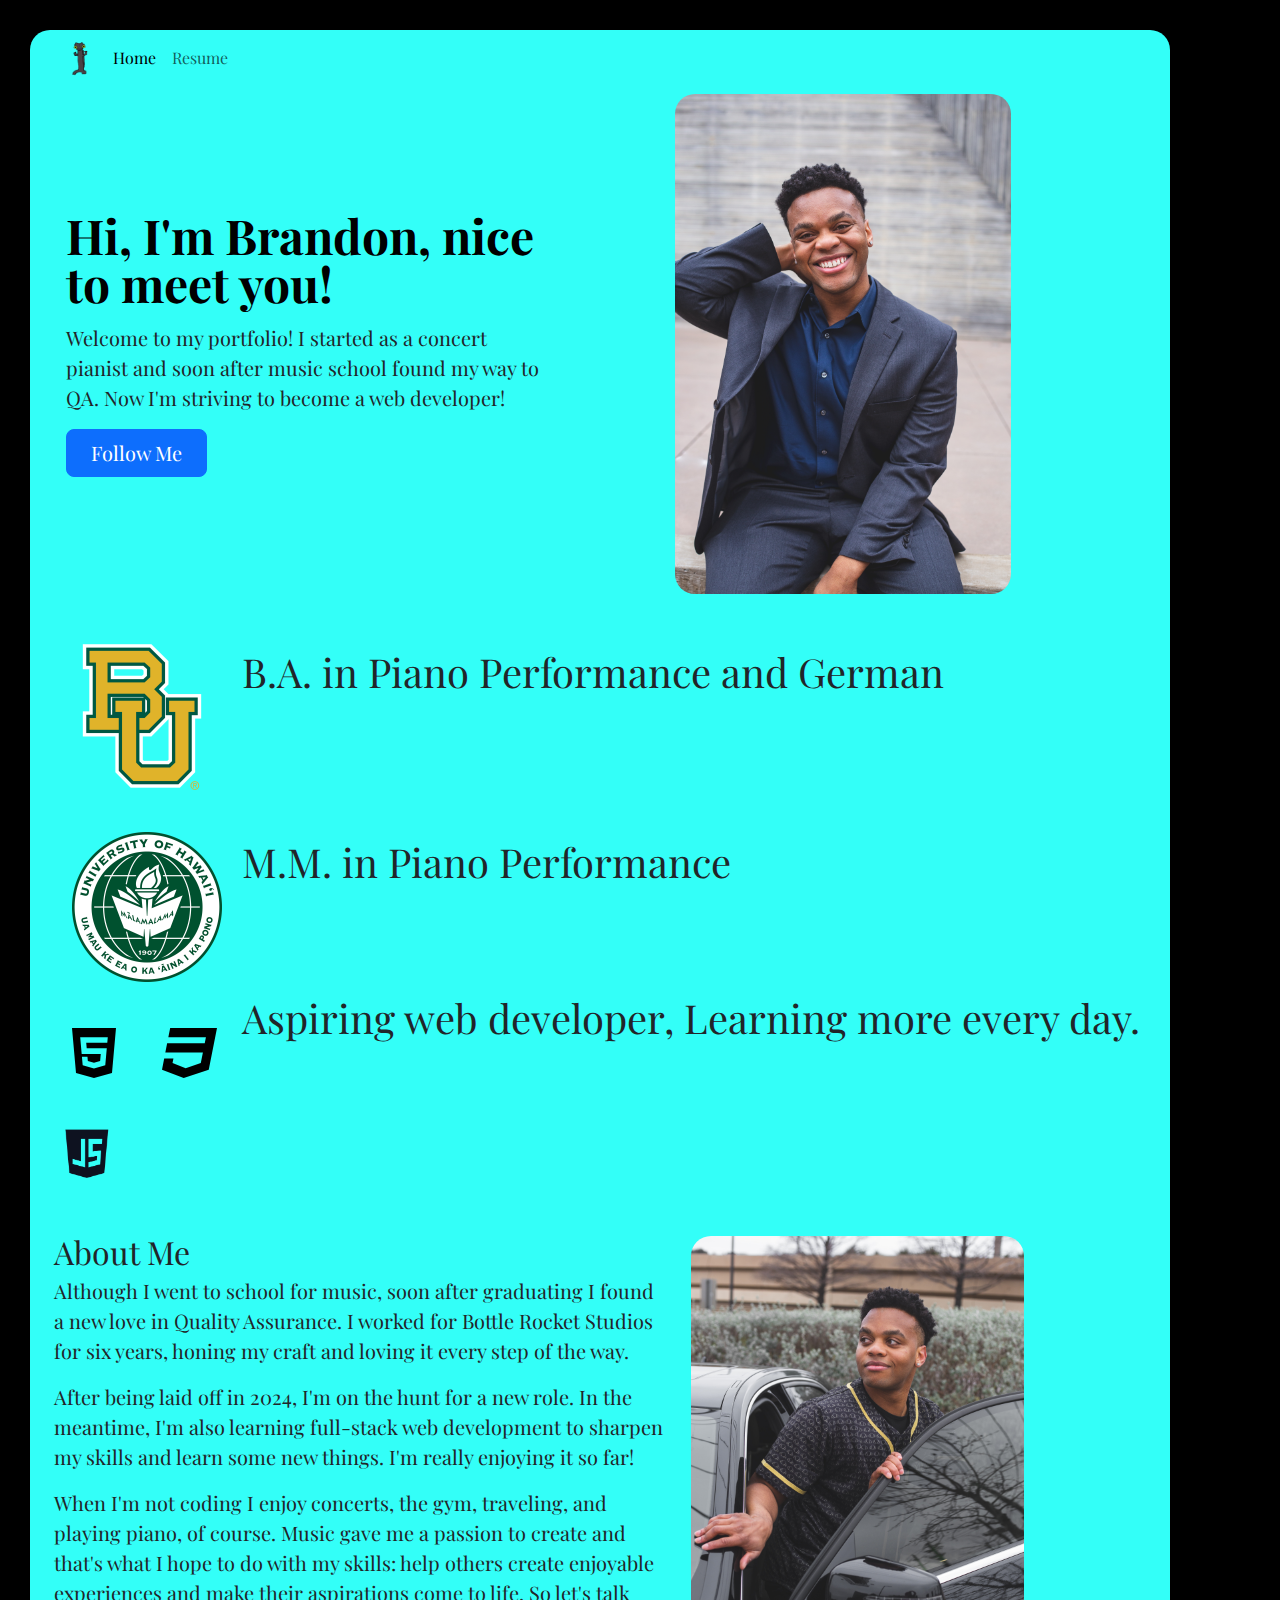
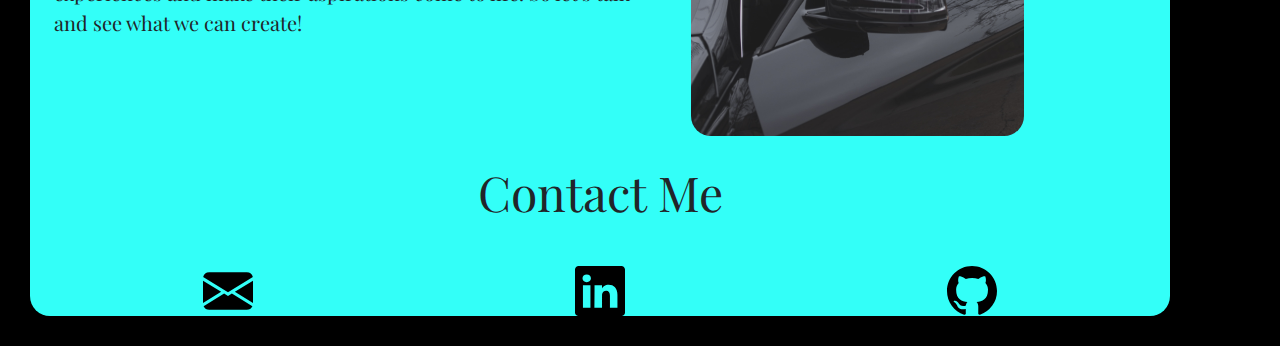
<file: index.html>
<!DOCTYPE html>
<html lang="en">
    <head>
        <meta charset="UTF-8">
        <title>Capstone 2</title>
        <link rel="preconnect" href="https://fonts.googleapis.com">
        <link rel="preconnect" href="https://fonts.gstatic.com" crossorigin>
        <link href="https://fonts.googleapis.com/css2?family=Playfair+Display:ital,wght@0,400..900;1,400..900&display=swap" rel="stylesheet">
        <link href="https://cdn.jsdelivr.net/npm/bootstrap@5.3.3/dist/css/bootstrap.min.css" rel="stylesheet" integrity="sha384-QWTKZyjpPEjISv5WaRU9OFeRpok6YctnYmDr5pNlyT2bRjXh0JMhjY6hW+ALEwIH" crossorigin="anonymous">
        <link rel="stylesheet" href="./style.css"/>
    </head>
       
    <body>
        <!--navbar-->
        <div class="content-body container">
            <nav class="navbar navbar-expand-lg">
                <div class="container-fluid">
                  <img class="nav-image" src="./Assets/toothless-dancing-toothless.gif" alt="dancing-toothless">
                  <button class="navbar-toggler" type="button" data-bs-toggle="collapse" data-bs-target="#navbarSupportedContent" aria-controls="navbarSupportedContent" aria-expanded="false" aria-label="Toggle navigation">
                    <span class="navbar-toggler-icon"></span>
                  </button>
                  <div class="collapse navbar-collapse" id="navbarSupportedContent">
                    <ul class="navbar-nav me-auto mb-2 mb-lg-0">
                      <li class="nav-item">
                        <a class="nav-link active" aria-current="page" href="#">Home</a>
                      </li>
                      <li class="nav-item">
                        <a class="nav-link" href="./Resume.html">Resume</a>
                      </li>
                    </ul>
                  </div>
                </div>
            </nav>

            <!--title-->
            <div class="row flex-lg-row-reverse align-items-center g-5 pt-2 pb-5 container">
                <div class="col-10 col-sm-8 col-lg-6">
                  <img src="./Assets/BrandonFinals-29.jpg" class="profile d-block mx-lg-auto img-fluid" alt="Brandon" loading="lazy">
                </div>
                <div class="col-lg-6">
                  <h1 class="display-5 fw-bold text-body-emphasis lh-1 mb-3">Hi, I'm Brandon, nice to meet you!</h1>
                  <p class="lead">Welcome to my portfolio! I started as a concert pianist and soon after music school found my way to QA. Now I'm striving to become a web developer!</p>
                  <div class="d-grid gap-2 d-md-flex justify-content-md-start">
                    <a href="https://www.instagram.com/thebrandonkham/"><button type="button" class="btn btn-primary btn-lg px-4 me-md-2" fdprocessedid="apm8g">Follow Me</button></a>
                  </div>
                </div>
            </div>

            <!--resume-->
            <section id="resume">
                <div class="resume-container">
                    <div list-container>
                        <div class="r-item education1">
                            <img src="./Assets/baylor.png" alt="baylor-university-logo" class="r-logo baylor">
                            <div class="r-text body-text">B.A. in Piano Performance and German</div>
                        </div>
                        <div class="r-item education2">
                            <img src="./Assets/Manoa-Logo.png" alt="UH-Manoa-logo" class="r-logo UHManoa">
                            <div class="r-text body-text">M.M. in Piano Performance</div>
                        </div>
                        <div class="r-item webdev">
                            <div class="icons-container">
                                <img src="./Assets/html5-balck-icon.svg" alt="html icon" class="r-logo html">
                                <img src="./Assets/css3-icon.svg" alt="css icon" class="r-logo css">
                                <img src="./Assets/javascript-icon-png-13.jpg" alt="javascript icon" class="r-logo javascript">
                            </div>
                            <div class="r-text body-text">Aspiring web developer, Learning more every day.</div>
                        </div>
                    </div>
                </div>
            </section>

            <!--Projects-->

            <!--About Me-->
            <section id="aboutme">
                <div class="row featurette mt-5 container">
                    <div class="col-md-7">
                      <h2 class="featurette-heading fw-normal lh-1">About Me</h2>
                      <p class="lead"> Although I went to school for music, soon after graduating I found a new love in Quality Assurance. I worked for Bottle Rocket Studios for six years, honing my craft and loving it every step of the way.</p>
                      <p class="lead">After being laid off in 2024, I'm on the hunt for a new role. In the meantime, I'm also learning full-stack web development to sharpen my skills and learn some new things. I'm really enjoying it so far!</p>
                      <p class="lead">When I'm not coding I enjoy concerts, the gym, traveling, and playing piano, of course. Music gave me a passion to create and that's what I hope to do with my skills: help others create enjoyable experiences and make their aspirations come to life. So let's talk and see what we can create!</p>
                    </div>
                    <div class="col-md-5">
                        <img class="profile" src="./Assets/BrandonFinals-100.jpg" alt="Brandon Hamilton">
                    </div>
                </div>
            </section>

            <!--Contact me-->
            <section id="contactme">
                <div class="contact-container">
                    <div class="contact">Contact Me</div>
                    <div class="con mail">
                        <a  href="mailto:bham2015@gmail.com">
                            <img class="con-icon" src="./Assets/envelope-fill.svg" alt="email">
                        </a>
                    </div>
                    <div class="con linkedin">
                        <a href="https://www.linkedin.com/in/brandon-k-hamilton-a49238100/">
                            <img class="con-icon" src="./Assets/linkedin.svg" alt="linkedin">
                        </a>
                    </div>
                    <div class="con github">
                        <a href="https://github.com/CodenamePianist">
                            <img class="con-icon" src="./Assets/github.svg" alt="">
                        </a>
                    </div>
                </div>
            </section>
        </div>
        <script src="https://cdn.jsdelivr.net/npm/bootstrap@5.3.3/dist/js/bootstrap.bundle.min.js" integrity="sha384-YvpcrYf0tY3lHB60NNkmXc5s9fDVZLESaAA55NDzOxhy9GkcIdslK1eN7N6jIeHz" crossorigin="anonymous"></script>
    </body>
</html>
</file>
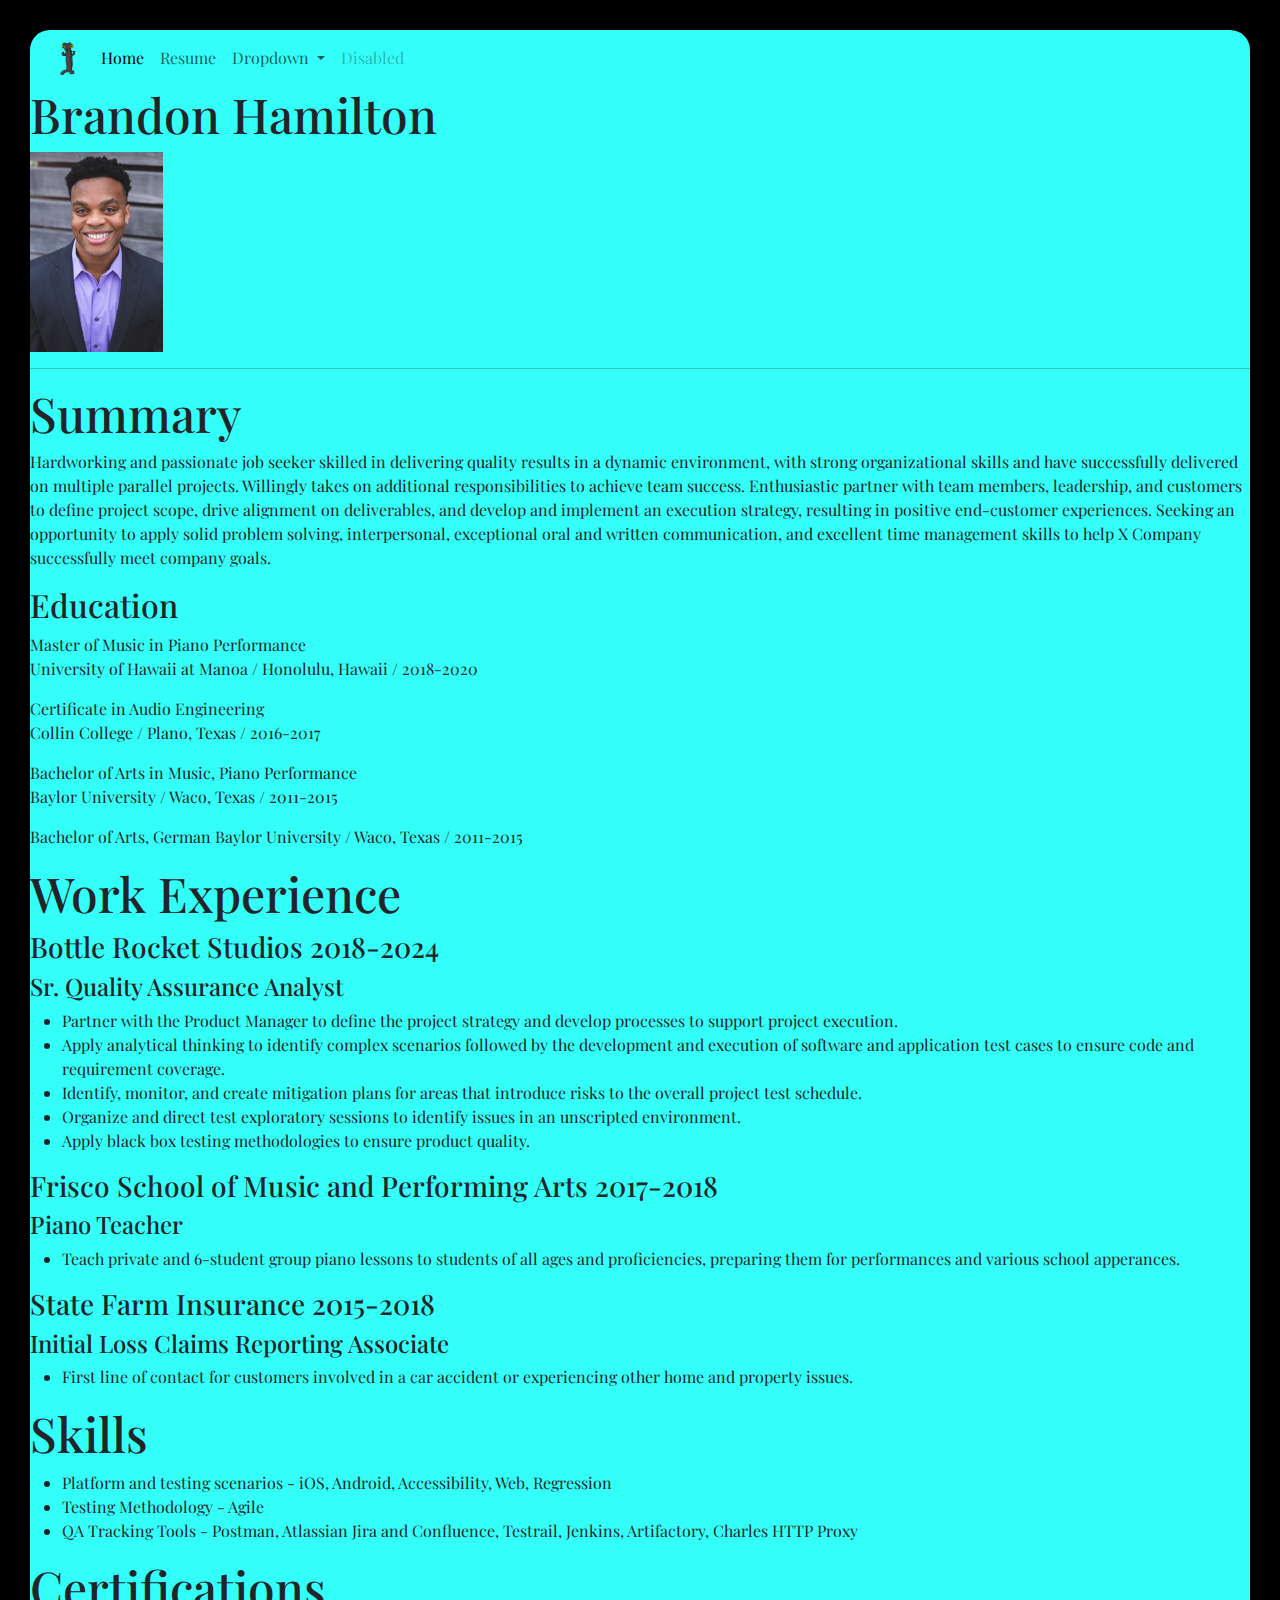
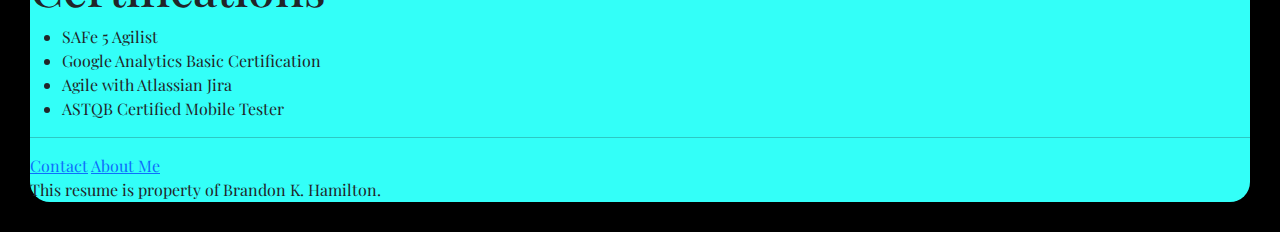
<file: Resume.html>
<!DOCTYPE html>
<html lang="en">
    <head>
        <meta charset="UTF-8">
        <title>My Resume</title>
        <link rel="preconnect" href="https://fonts.googleapis.com">
        <link rel="preconnect" href="https://fonts.gstatic.com" crossorigin>
        <link href="https://fonts.googleapis.com/css2?family=Playfair+Display:ital,wght@0,400..900;1,400..900&display=swap" rel="stylesheet">
        <link href="https://cdn.jsdelivr.net/npm/bootstrap@5.3.3/dist/css/bootstrap.min.css" rel="stylesheet" integrity="sha384-QWTKZyjpPEjISv5WaRU9OFeRpok6YctnYmDr5pNlyT2bRjXh0JMhjY6hW+ALEwIH" crossorigin="anonymous">
        <link rel="stylesheet" href="./style.css"/>
    </head>
    
    <body> 
        <div class="content-body">
            <nav class="navbar navbar-expand-lg">
                <div class="container-fluid">
                  <img class="nav-image" src="./Assets/toothless-dancing-toothless.gif" alt="dancing-toothless">
                  <button class="navbar-toggler" type="button" data-bs-toggle="collapse" data-bs-target="#navbarSupportedContent" aria-controls="navbarSupportedContent" aria-expanded="false" aria-label="Toggle navigation">
                    <span class="navbar-toggler-icon"></span>
                  </button>
                  <div class="collapse navbar-collapse" id="navbarSupportedContent">
                    <ul class="navbar-nav me-auto mb-2 mb-lg-0">
                      <li class="nav-item">
                        <a class="nav-link active" aria-current="page" href="./index.html">Home</a>
                      </li>
                      <li class="nav-item">
                        <a class="nav-link" href="./Resume.html">Resume</a>
                      </li>
                      <li class="nav-item dropdown">
                        <a class="nav-link dropdown-toggle" href="#" role="button" data-bs-toggle="dropdown" aria-expanded="false">
                          Dropdown
                        </a>
                        <ul class="dropdown-menu">
                          <li><a class="dropdown-item" href="#">Action</a></li>
                          <li><a class="dropdown-item" href="#">Another action</a></li>
                          <li><hr class="dropdown-divider"></li>
                          <li><a class="dropdown-item" href="#">Something else here</a></li>
                        </ul>
                      </li>
                      <li class="nav-item">
                        <a class="nav-link disabled" aria-disabled="true">Disabled</a>
                      </li>
                    </ul>
                  </div>
                </div>
            </nav>

            <h1 class="resume-heading">Brandon Hamilton</h1>
            <img src="./Assets/BrandonFinals-76.jpg" height="200" alt="Brandon Hamilton">

            <hr />
            <h2 class="resume-heading">Summary</h2>
            <p>Hardworking and passionate job seeker skilled in delivering quality results in a dynamic environment, with strong organizational skills and have successfully delivered on multiple parallel projects.  Willingly takes on additional responsibilities to achieve team success. Enthusiastic partner with team members, leadership, and customers to define project scope, drive alignment on deliverables, and develop and implement an execution strategy, resulting in positive end-customer experiences.  Seeking an opportunity to apply solid problem solving, interpersonal, exceptional oral and written communication, and excellent time management skills to help X Company successfully meet company goals.</p>
            <h2>Education</h2>
            <p>
                Master of Music in Piano Performance<br />
                University of Hawaii at Manoa / Honolulu, Hawaii / 2018-2020
            </p>
            <p>
                Certificate in Audio Engineering<br />
                Collin College / Plano, Texas / 2016-2017
            </p>
            <p>
                Bachelor of Arts in Music, Piano Performance<br />
                Baylor University / Waco, Texas / 2011-2015
            </p>
            <p>
                Bachelor of Arts, German
                Baylor University / Waco, Texas / 2011-2015
            </p>
            <h2 class="resume-heading">Work Experience</h2>
            <h3>Bottle Rocket Studios 2018-2024</h3>
            <h4>Sr. Quality Assurance Analyst</h4>
            <ul>
                <li>Partner with the Product Manager to define the project strategy and develop processes to support project execution.</li>
                <li>Apply analytical thinking to identify complex scenarios followed by the development and execution of software and application test cases to ensure code and requirement coverage.</li>
                <li>Identify, monitor, and create mitigation plans for areas that introduce risks to the overall project test schedule.</li>
                <li>Organize and direct test exploratory sessions to identify issues in an unscripted environment.</li>
                <li>Apply black box testing methodologies to ensure product quality.</li>
            </ul>
            <h3>Frisco School of Music and Performing Arts 2017-2018</h3>
            <h4>Piano Teacher</h4>
            <ul>
                <li>Teach private and 6-student group piano lessons to students of all ages and proficiencies, preparing them for performances and various school apperances.</li>
            </ul>
            <h3>State Farm Insurance 2015-2018</h3>
            <h4>Initial Loss Claims Reporting Associate</h4>
            <ul>
                <li>First line of contact for customers involved in a car accident or experiencing other home and property issues.</li>
            </ul>
            <h2 class="resume-heading">Skills</h2>
            <ul>
                <li>Platform and testing scenarios - iOS, Android, Accessibility, Web, Regression</li>
                <li>Testing Methodology - Agile</li>
                <li>QA Tracking Tools - Postman, Atlassian Jira and Confluence, Testrail, Jenkins, Artifactory, Charles HTTP Proxy</li>
            </ul>
            <h2 class="resume-heading">Certifications</h2>
            <ul>
                <li>SAFe 5 Agilist</li>
                <li>Google Analytics Basic Certification</li>
                <li>Agile with Atlassian Jira</li>
                <li>ASTQB Certified Mobile Tester</li>
            </ul>
            <hr />
            <a href="./contact.html">Contact</a>
            <a href="./about.html">About Me</a>
            <footer>This resume is property of Brandon K. Hamilton.</footer>
        </div>
    </body>
</html>
</file>
<file: style.css>
body {
    background-color: black;
}

.content-body {
    background-color: #33FFF8;
    font-family: "Playfair Display", serif;
    margin-top: 30px;
    margin-right: 30px;
    margin-bottom: 30px;
    margin-left: 30px;
    justify-content: center;
    border-radius: 20px;

}

.nav-image {
    height: 40px;
}

.profile {
    height: 500px;
    border-radius: 20px;
}

.list-container {
    display: flex;
    flex-direction: column;
}

.education1 {
    display: flex;
    height: 150px;
    margin-bottom: 40px;
}

.education2 {
    display: inline-flex;
    height: 150px;
    padding-left: 30px;
    gap: 20px;
}

.webdev {
    display: flex;
}

.icons-container {
    display: grid;
    grid-template-columns: 100px 100px;
    grid-template-rows: 100px 100px;
}

.html {
    height: 50px;
    margin-top: 40px;
    padding-left: 30px;
}

.css {
    height: 50px;
    margin-top: 40px;
    margin-left: 20px;
}

.javascript {
    height: 50px;
    margin-top: 40px;
    margin-left: 20px;
    justify-content: center;
}

.r-text {
    font-size: 2.5rem;
}

.contact-container {
    display: grid;
    margin-top: 20px;
    grid-template-columns: 1fr 1fr 1fr;
    grid-template-rows: 1fr 1fr;
}

.contact {
    display: flex;
    justify-content: center;
    grid-column: span 3;
    font-size: 3rem;
}

.con {
    display: flex;
    justify-content: center;
    margin-top: 30px;
}

.con-icon {
    height: 50px;
    justify-content: center;
}

.resume-heading {
    font-size: 3rem;
}
</file>
